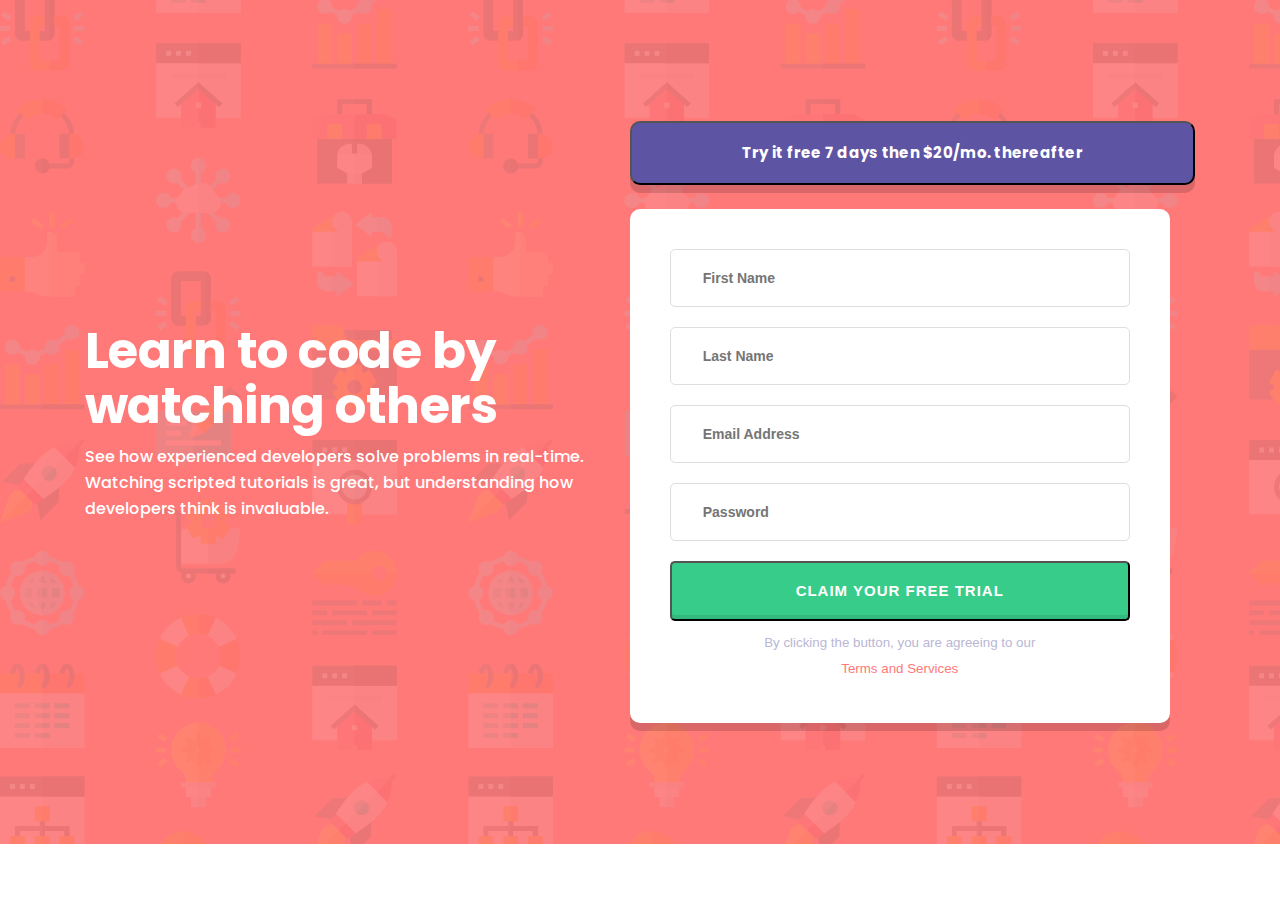
<file: index.html>
<!DOCTYPE html>
<html lang="en">
<head>
    <meta charset="UTF-8">
    <meta http-equiv="X-UA-Compatible" content="IE=edge">
    <meta name="viewport" content="width=device-width, initial-scale=1.0">
    <link rel="stylesheet" href="css/style.css">
    <title>Document</title>
</head>
<body>
    <header>

    </header>
    <main class="site-main">
        <section class="intro">
            <div class="container intro__container">
                <div class="intro__content">
                    <h2 class="intro__heading">
                        Learn to code by watching others
                    </h2>
                    <p class="intro__desc">
                        See how experienced developers solve problems in real-time. Watching scripted tutorials is great, but understanding how developers think is invaluable. 
                    </p>
                </div>
                <form action="https://echo.htmlacademy.ru/" class="form">
                    <button type="button" class="form__btn">
                        Try it free 7 days then $20/mo. thereafter
                    </button>
                    <div class="form__inner">
                        <ol class="form__list">
                            <li class="form__item">
                                <input type="text" name="First Name" class="form__input first-name" placeholder="First Name" required>
                                <p class="first-name-error-text">First Name cannot be empty</p>
                            </li>
                            <li class="form__item">
                                <input type="text" name="Last Name" class="form__input last-name" placeholder="Last Name" required>
                                <p class="last-name-error-text">Last Name cannot be empty</p>
                            </li>
                            <li class="form__item">
                                <input type="email" name="Email Address" class="form__input email" placeholder="Email Address" required>
                                <p class="email-error-text">Looks like this is not an email</p>
                            </li>
                            <li class="form__item">
                                <input type="password" name="Password" class="form__input password" placeholder="Password" required>
                                <p class="password-error-text">Password cannot be empty</p>
                            </li>
                        </ol>
                        <button type="submit" class="form__list-btn">CLAIM YOUR FREE TRIAL</button>
                        <button class="form__terms-btn">By clicking the button, you are agreeing to our <p class="form__terms-red-text">Terms and Services</p></button>
                    </div>
                </form>
            </div>
        </section>
    </main>
    <footer>

    </footer>
</body>
</html>
</file>
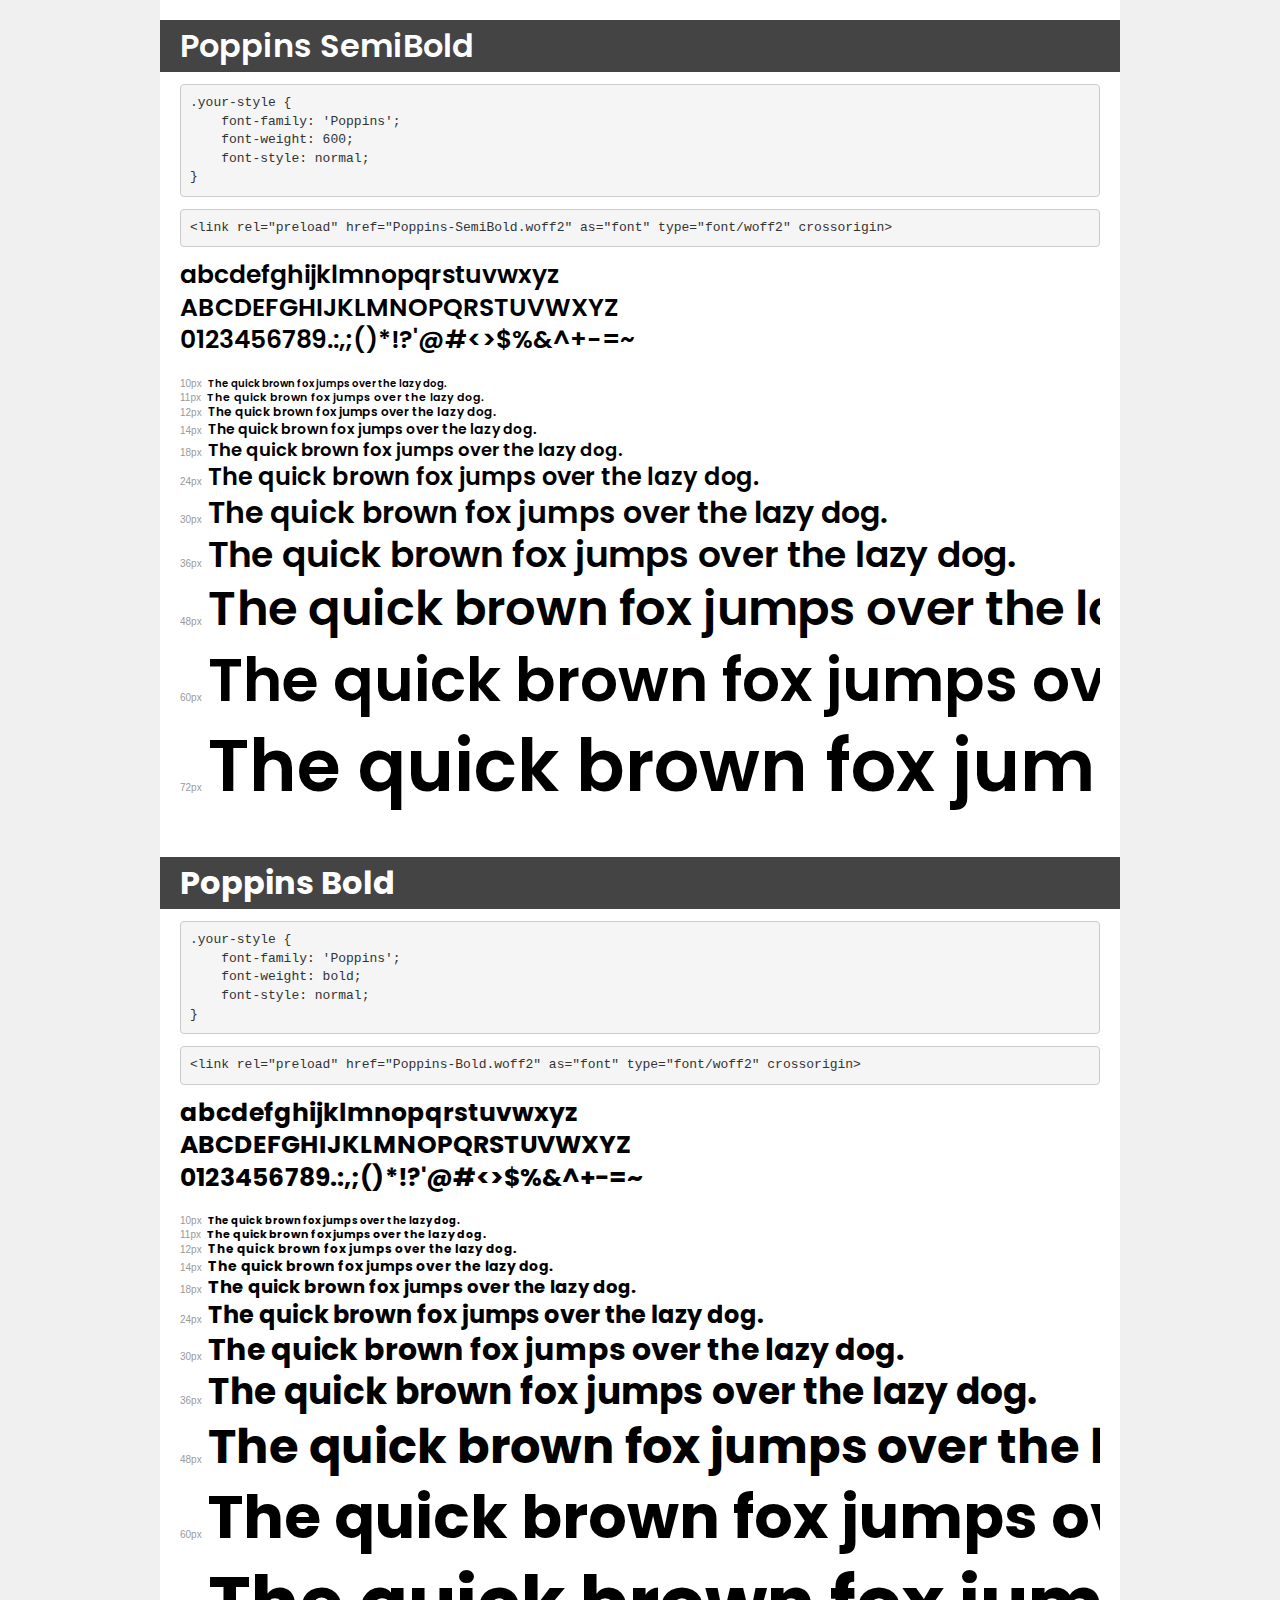
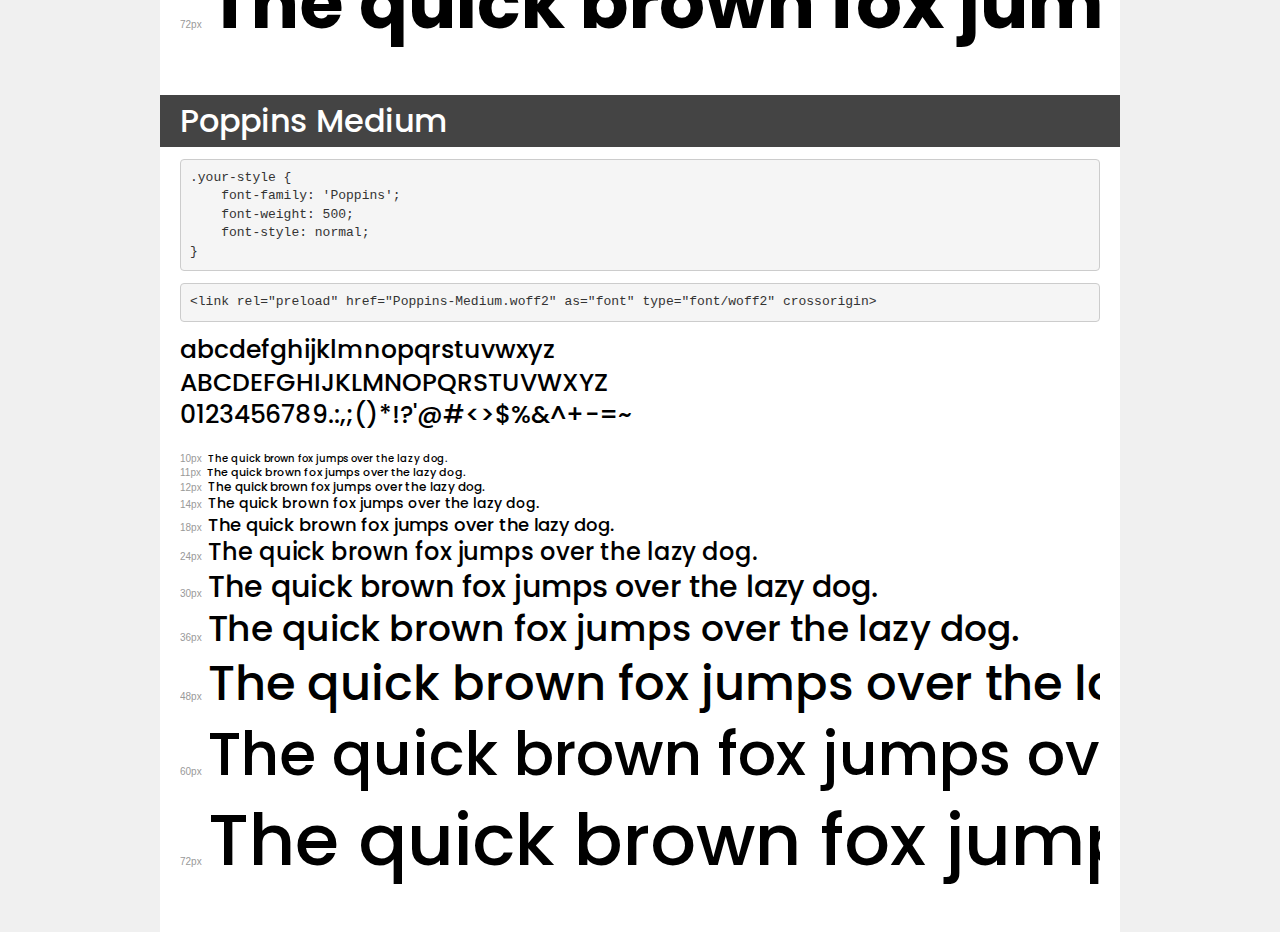
<file: fonts/demo.html>
<!DOCTYPE html>
<html lang="en">
<head>
    <meta charset="utf-8">
    <meta http-equiv="X-UA-Compatible" content="IE=edge">
    <meta name="viewport" content="width=device-width, initial-scale=1">
    <meta name="robots" content="noindex, noarchive">
    <meta name="format-detection" content="telephone=no">
    <title>Transfonter demo</title>
    <link href="stylesheet.css" rel="stylesheet">
    <style>
        /*
        http://meyerweb.com/eric/tools/css/reset/
        v2.0 | 20110126
        License: none (public domain)
        */
        html, body, div, span, applet, object, iframe,
        h1, h2, h3, h4, h5, h6, p, blockquote, pre,
        a, abbr, acronym, address, big, cite, code,
        del, dfn, em, img, ins, kbd, q, s, samp,
        small, strike, strong, sub, sup, tt, var,
        b, u, i, center,
        dl, dt, dd, ol, ul, li,
        fieldset, form, label, legend,
        table, caption, tbody, tfoot, thead, tr, th, td,
        article, aside, canvas, details, embed,
        figure, figcaption, footer, header, hgroup,
        menu, nav, output, ruby, section, summary,
        time, mark, audio, video {
            margin: 0;
            padding: 0;
            border: 0;
            font-size: 100%;
            font: inherit;
            vertical-align: baseline;
        }
        /* HTML5 display-role reset for older browsers */
        article, aside, details, figcaption, figure,
        footer, header, hgroup, menu, nav, section {
            display: block;
        }
        body {
            line-height: 1;
        }
        ol, ul {
            list-style: none;
        }
        blockquote, q {
            quotes: none;
        }
        blockquote:before, blockquote:after,
        q:before, q:after {
            content: '';
            content: none;
        }
        table {
            border-collapse: collapse;
            border-spacing: 0;
        }
        /* demo styles */
        body {
            background: #f0f0f0;
            color: #000;
        }
        .page {
            background: #fff;
            width: 920px;
            margin: 0 auto;
            padding: 20px 20px 0 20px;
            overflow: hidden;
        }
        .font-container {
            overflow-x: auto;
            overflow-y: hidden;
            margin-bottom: 40px;
            line-height: 1.3;
            white-space: nowrap;
            padding-bottom: 5px;
        }
        h1 {
            position: relative;
            background: #444;
            font-size: 32px;
            color: #fff;
            padding: 10px 20px;
            margin: 0 -20px 12px -20px;
        }
        .letters {
            font-size: 25px;
            margin-bottom: 20px;
        }
        .s10:before {
            content: '10px';
        }
        .s11:before {
            content: '11px';
        }
        .s12:before {
            content: '12px';
        }
        .s14:before {
            content: '14px';
        }
        .s18:before {
            content: '18px';
        }
        .s24:before {
            content: '24px';
        }
        .s30:before {
            content: '30px';
        }
        .s36:before {
            content: '36px';
        }
        .s48:before {
            content: '48px';
        }
        .s60:before {
            content: '60px';
        }
        .s72:before {
            content: '72px';
        }
        .s10:before, .s11:before, .s12:before, .s14:before,
        .s18:before, .s24:before, .s30:before, .s36:before,
        .s48:before, .s60:before, .s72:before {
            font-family: Arial, sans-serif;
            font-size: 10px;
            font-weight: normal;
            font-style: normal;
            color: #999;
            padding-right: 6px;
        }
        pre {
            display: block;
            padding: 9px;
            margin: 0 0 12px;
            font-family: Monaco, Menlo, Consolas, "Courier New", monospace;
            font-size: 13px;
            line-height: 1.428571429;
            color: #333;
            font-weight: normal;
            font-style: normal;
            background-color: #f5f5f5;
            border: 1px solid #ccc;
            overflow-x: auto;
            border-radius: 4px;
        }
        /* responsive */
        @media (max-width: 959px) {
            .page {
                width: auto;
                margin: 0;
            }
        }
    </style>
</head>
<body>
<div class="page">
    <div class="demo">
        <h1 style="font-family: 'Poppins'; font-weight: 600; font-style: normal;">Poppins SemiBold</h1>
        <pre title="Usage">.your-style {
    font-family: 'Poppins';
    font-weight: 600;
    font-style: normal;
}</pre>
        <pre title="Preload (optional)">
&lt;link rel=&quot;preload&quot; href=&quot;Poppins-SemiBold.woff2&quot; as=&quot;font&quot; type=&quot;font/woff2&quot; crossorigin&gt;</pre>
        <div class="font-container" style="font-family: 'Poppins'; font-weight: 600; font-style: normal;">
            <p class="letters">
                abcdefghijklmnopqrstuvwxyz<br>
ABCDEFGHIJKLMNOPQRSTUVWXYZ<br>
                0123456789.:,;()*!?'@#&lt;&gt;$%&^+-=~
            </p>
            <p class="s10" style="font-size: 10px;">The quick brown fox jumps over the lazy dog.</p>
            <p class="s11" style="font-size: 11px;">The quick brown fox jumps over the lazy dog.</p>
            <p class="s12" style="font-size: 12px;">The quick brown fox jumps over the lazy dog.</p>
            <p class="s14" style="font-size: 14px;">The quick brown fox jumps over the lazy dog.</p>
            <p class="s18" style="font-size: 18px;">The quick brown fox jumps over the lazy dog.</p>
            <p class="s24" style="font-size: 24px;">The quick brown fox jumps over the lazy dog.</p>
            <p class="s30" style="font-size: 30px;">The quick brown fox jumps over the lazy dog.</p>
            <p class="s36" style="font-size: 36px;">The quick brown fox jumps over the lazy dog.</p>
            <p class="s48" style="font-size: 48px;">The quick brown fox jumps over the lazy dog.</p>
            <p class="s60" style="font-size: 60px;">The quick brown fox jumps over the lazy dog.</p>
            <p class="s72" style="font-size: 72px;">The quick brown fox jumps over the lazy dog.</p>
        </div>
    </div>

    <div class="demo">
        <h1 style="font-family: 'Poppins'; font-weight: bold; font-style: normal;">Poppins Bold</h1>
        <pre title="Usage">.your-style {
    font-family: 'Poppins';
    font-weight: bold;
    font-style: normal;
}</pre>
        <pre title="Preload (optional)">
&lt;link rel=&quot;preload&quot; href=&quot;Poppins-Bold.woff2&quot; as=&quot;font&quot; type=&quot;font/woff2&quot; crossorigin&gt;</pre>
        <div class="font-container" style="font-family: 'Poppins'; font-weight: bold; font-style: normal;">
            <p class="letters">
                abcdefghijklmnopqrstuvwxyz<br>
ABCDEFGHIJKLMNOPQRSTUVWXYZ<br>
                0123456789.:,;()*!?'@#&lt;&gt;$%&^+-=~
            </p>
            <p class="s10" style="font-size: 10px;">The quick brown fox jumps over the lazy dog.</p>
            <p class="s11" style="font-size: 11px;">The quick brown fox jumps over the lazy dog.</p>
            <p class="s12" style="font-size: 12px;">The quick brown fox jumps over the lazy dog.</p>
            <p class="s14" style="font-size: 14px;">The quick brown fox jumps over the lazy dog.</p>
            <p class="s18" style="font-size: 18px;">The quick brown fox jumps over the lazy dog.</p>
            <p class="s24" style="font-size: 24px;">The quick brown fox jumps over the lazy dog.</p>
            <p class="s30" style="font-size: 30px;">The quick brown fox jumps over the lazy dog.</p>
            <p class="s36" style="font-size: 36px;">The quick brown fox jumps over the lazy dog.</p>
            <p class="s48" style="font-size: 48px;">The quick brown fox jumps over the lazy dog.</p>
            <p class="s60" style="font-size: 60px;">The quick brown fox jumps over the lazy dog.</p>
            <p class="s72" style="font-size: 72px;">The quick brown fox jumps over the lazy dog.</p>
        </div>
    </div>

    <div class="demo">
        <h1 style="font-family: 'Poppins'; font-weight: 500; font-style: normal;">Poppins Medium</h1>
        <pre title="Usage">.your-style {
    font-family: 'Poppins';
    font-weight: 500;
    font-style: normal;
}</pre>
        <pre title="Preload (optional)">
&lt;link rel=&quot;preload&quot; href=&quot;Poppins-Medium.woff2&quot; as=&quot;font&quot; type=&quot;font/woff2&quot; crossorigin&gt;</pre>
        <div class="font-container" style="font-family: 'Poppins'; font-weight: 500; font-style: normal;">
            <p class="letters">
                abcdefghijklmnopqrstuvwxyz<br>
ABCDEFGHIJKLMNOPQRSTUVWXYZ<br>
                0123456789.:,;()*!?'@#&lt;&gt;$%&^+-=~
            </p>
            <p class="s10" style="font-size: 10px;">The quick brown fox jumps over the lazy dog.</p>
            <p class="s11" style="font-size: 11px;">The quick brown fox jumps over the lazy dog.</p>
            <p class="s12" style="font-size: 12px;">The quick brown fox jumps over the lazy dog.</p>
            <p class="s14" style="font-size: 14px;">The quick brown fox jumps over the lazy dog.</p>
            <p class="s18" style="font-size: 18px;">The quick brown fox jumps over the lazy dog.</p>
            <p class="s24" style="font-size: 24px;">The quick brown fox jumps over the lazy dog.</p>
            <p class="s30" style="font-size: 30px;">The quick brown fox jumps over the lazy dog.</p>
            <p class="s36" style="font-size: 36px;">The quick brown fox jumps over the lazy dog.</p>
            <p class="s48" style="font-size: 48px;">The quick brown fox jumps over the lazy dog.</p>
            <p class="s60" style="font-size: 60px;">The quick brown fox jumps over the lazy dog.</p>
            <p class="s72" style="font-size: 72px;">The quick brown fox jumps over the lazy dog.</p>
        </div>
    </div>

</div>
</body>
</html>
</file>
<file: css/style.css>
/* GENERAL */
@font-face {
    font-family: 'Poppins';
    src: url('../fonts/Poppins-SemiBold.woff2') format('woff2'),
        url('../fonts/Poppins-SemiBold.woff') format('woff');
    font-weight: 600;
    font-style: normal;
    font-display: swap;
}

@font-face {
    font-family: 'Poppins';
    src: url('../fonts/Poppins-Bold.woff2') format('woff2'),
        url('../fonts/Poppins-Bold.woff') format('woff');
    font-weight: bold;
    font-style: normal;
    font-display: swap;
}

@font-face {
    font-family: 'Poppins';
    src: url('../fonts/Poppins-Medium.woff2') format('woff2'),
        url('../fonts/Poppins-Medium.woff') format('woff');
    font-weight: 500;
    font-style: normal;
    font-display: swap;
}
html {
  box-sizing: border-box;
  height: 100%;
  scroll-behavior: smooth;
}

*,
*::before,
*::after {
  box-sizing: inherit;
}

body {
  display: flex;
  flex-direction: column;
  height: 100%;
  margin: 0;
  padding: 0;
  overflow-x: hidden;
  background-color: #fff;
  color: #fff;
  font-family: 'Poppins';
  font-weight: 500;
  font-size: 11px;
  line-height: 16px;
}

img {
  max-width: 100%;
  height: auto;
}

.visually-hidden {
  position: absolute;
  white-space: nowrap;
  width: 1px;
  height: 1px;
  overflow: hidden;
  border: 0;
  padding: 0;
  clip: rect(0 0 0 0);
  clip-path: inset(50%);
  margin: -1px;
}

.container {
  width: 100%;
  max-width: 1150px;
  margin: 0 auto;
  padding-left: 20px;
  padding-right: 20px;
}
.site-main {
}
.intro {
    background-color: #FF7979;
    padding-top: 121px;
    padding-bottom: 121px;
    background-image: url(../img/bg-img.svg);
    background-size: cover;
}
.intro__container {
    display: flex;
    align-items: center;
    justify-content: space-between;
}
.intro__content {
    max-width: 525px;
    margin-right: 15px;
}
.intro__heading {
    font-weight: 700;
    font-size: 50px;
    line-height: 55px;
    letter-spacing: -0.520833px;
    margin-top: 0;
    margin-bottom: 11px;
}
.intro__desc {
    font-size: 16px;
    line-height: 26px;
    margin: 0;
}
.form {
}
.form__btn {
    width: 100%;
    padding: 17px 110px;
    margin-bottom: 24px;
    font-family: 'Poppins';
    font-weight: 700;
    font-size: 15px;
    line-height: 26px;
    color: #fff;
    letter-spacing: 0.267857px;
    background-color: #5E54A4;
    box-shadow: 0px 8px 0px rgba(0, 0, 0, 0.14688);
    border-radius: 10px;
}
.form__inner {
    padding: 40px;
    max-width: 540px;
    background-color: #fff;
    box-shadow: 0px 8px 0px rgba(0, 0, 0, 0.14688);
    border-radius: 10px;
}
.form__list {
    list-style: none;
    margin: 0;
    padding: 0;
    margin-bottom: 20px;
}
.form__item:not(:last-child) {
    margin-bottom: 20px;
}
.form__input {
    padding: 15px 32px;
    padding-right: 55px;
    border-radius: 5px;
    border: 1px solid #DEDEDE;
    max-width: 460px;
    width: 100%;
    font-weight: 600;
    font-size: 14px;
    line-height: 26px;
}
.first-name-error-text {
    color: #FF7979;
    display: none;
}
.last-name-error-text {
    color: #FF7979;
    display: none;
}
.email-error-text {
    color: #FF7979;
    display: none;
}
.password-error-text {
    color: #FF7979;
    display: none;
}
.form__list-btn {
    padding: 15px 123px;
    width: 100%;
    color: #fff;
    font-weight: 600;
    font-size: 15px;
    line-height: 26px;
    letter-spacing: 1px;
    margin-bottom: 8px;
    background: #38CC8B;
    box-shadow: inset 0px -4px 0px rgba(0, 0, 0, 0.0908818);
    border-radius: 5px;
}
.form__terms-btn {
    width: 100%;
    border: none;
    background-color: transparent;
    line-height: 26px;
    text-align: center;
    color: #BAB7D4;
}
.form__terms-red-text {
    color: #FF7979;
    margin: 0;
}
.form__input {
}
.first-name:not(:placeholder-shown):invalid ~ .first-name-error-text {
    display: block;
    text-align: right;
}
.last-name:not(:placeholder-shown):invalid ~ .last-name-error-text {
    display: block;
    text-align: right;
}
.email:not(:focus):not(:placeholder-shown):invalid ~ .email-error-text {
    display: block;
    text-align: right;
}
.email:not(:focus):not(:placeholder-shown):invalid {
    border: 1px solid #FF7979;
}
.password:not(:placeholder-shown):invalid ~ .password-error-text {
    display: block;
    text-align: right;
}
@media only screen and (max-width:1000px) {
    .intro__heading {
        font-size: 38px;
    }
    .form__list-btn {
        padding-right: 20px;
        padding-left: 20px;
    }
    .form__btn {
        padding-left: 20px;
        padding-right: 20px;
    }
    .form__inner {
        min-width: 400px;
    }
}@media only screen and (max-width:745px) {
    .intro {
        padding-top: 88px;
        padding-bottom: 68px;
    }
    .intro__container {
        flex-direction: column;
    }
    .intro__content {
        margin-bottom: 64px;
    }
    .intro__heading {
        margin-bottom: 16px;
    }
}
</file>
<file: fonts/stylesheet.css>
@font-face {
    font-family: 'Poppins';
    src: url('Poppins-SemiBold.woff2') format('woff2'),
        url('Poppins-SemiBold.woff') format('woff');
    font-weight: 600;
    font-style: normal;
    font-display: swap;
}

@font-face {
    font-family: 'Poppins';
    src: url('Poppins-Bold.woff2') format('woff2'),
        url('Poppins-Bold.woff') format('woff');
    font-weight: bold;
    font-style: normal;
    font-display: swap;
}

@font-face {
    font-family: 'Poppins';
    src: url('Poppins-Medium.woff2') format('woff2'),
        url('Poppins-Medium.woff') format('woff');
    font-weight: 500;
    font-style: normal;
    font-display: swap;
}
</file>
